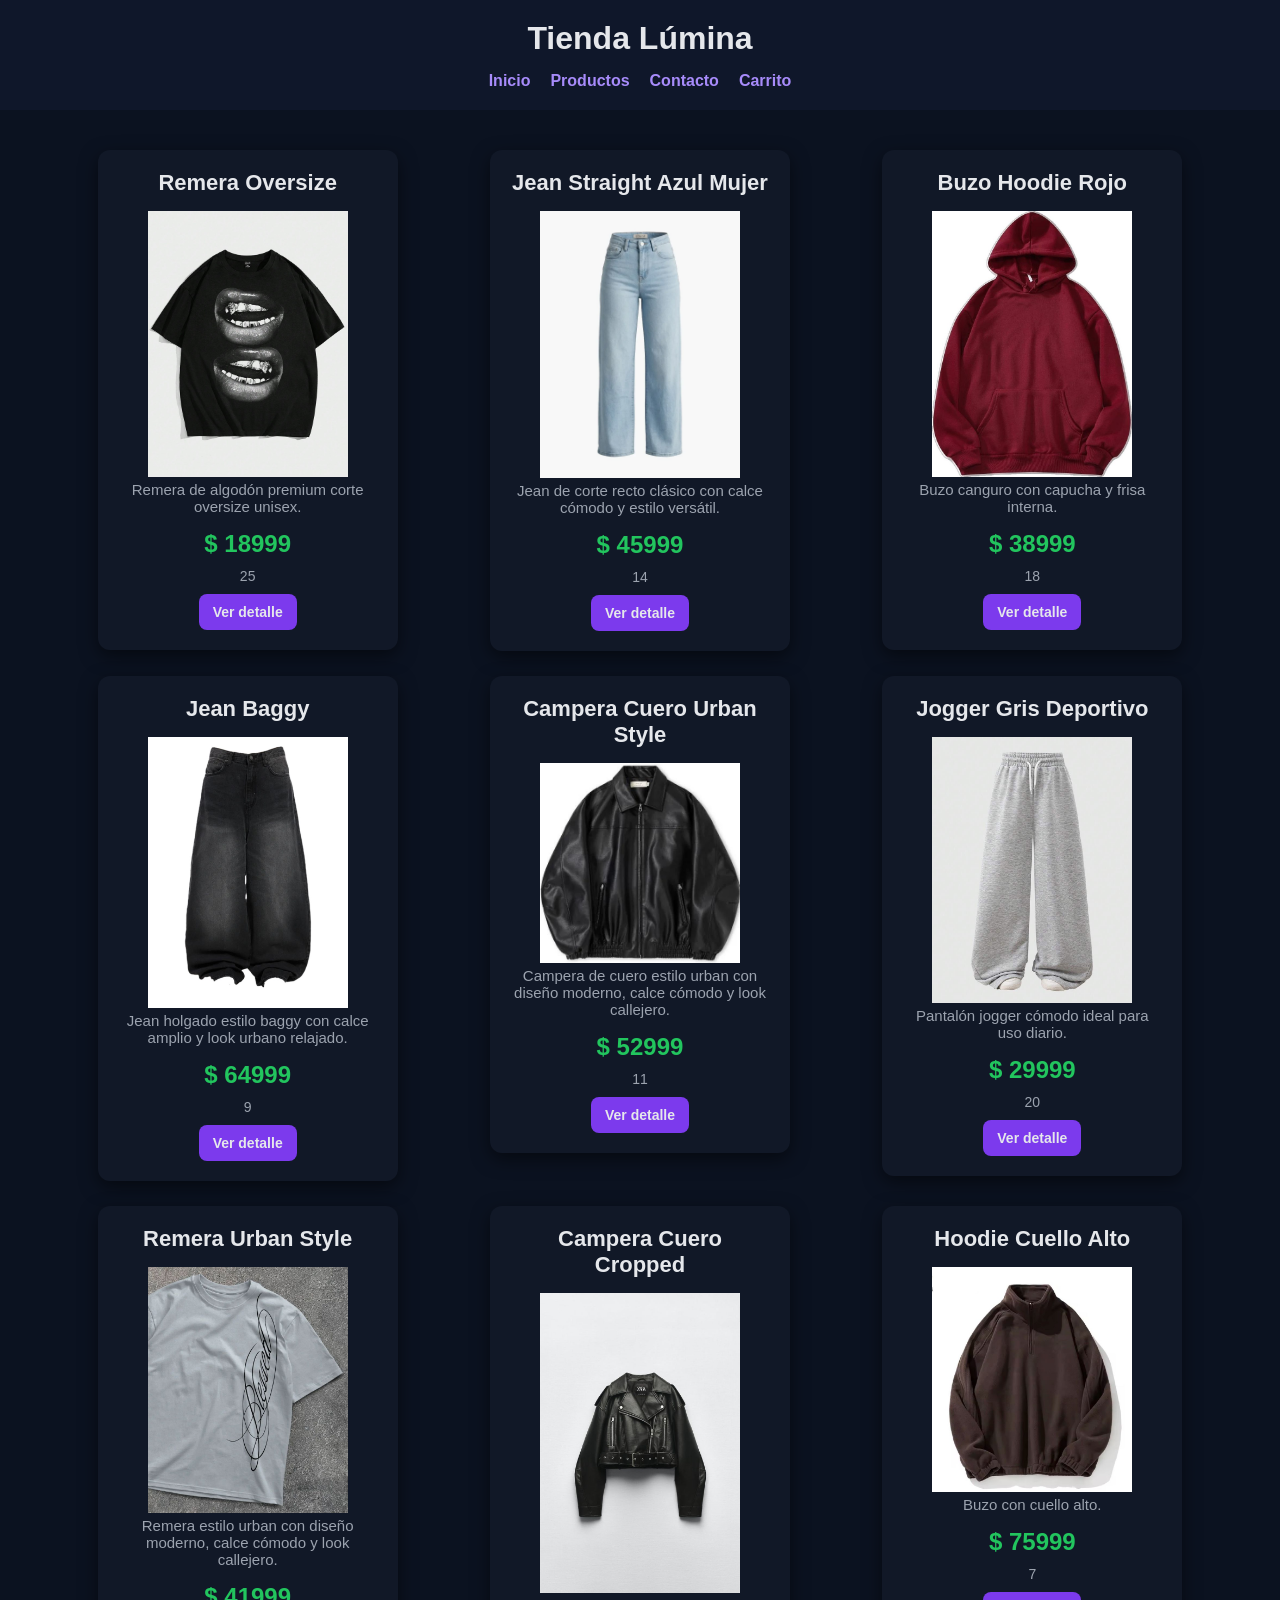
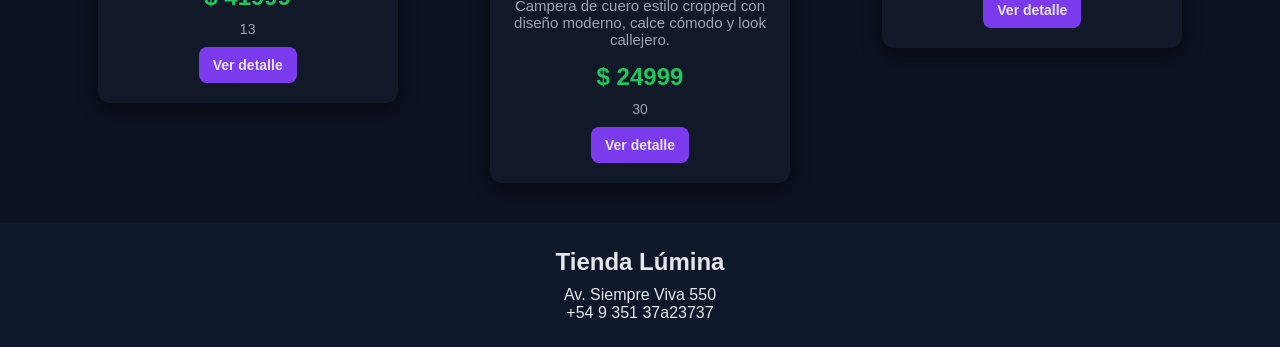
<file: index.html>
<!DOCTYPE html>
<html lang="en">
<head>
    <meta charset="UTF-8">
    <meta name="viewport" content="width=device-width, initial-scale=1.0">
    <title>Carrito</title>
    <link rel="stylesheet" href="estilos.css">
    
</head>
<body>

    <header>
        <h1>Tienda Lúmina</h1>
        <nav>
            <ul>
                <li><a href="index.html">Inicio</a></li>
                <li><a href="productos.html">Productos</a></li>
                <li><a href="contacto.html">Contacto</a></li>
                <li><a href="carrito.html">Carrito</a></li>
            </ul>
        </nav>
    </header>

        <main id="boxproductos">
       
    </main>
    <footer> 
        <h2>Tienda Lúmina</h2>
        <p>Av. Siempre Viva 550</p>
        <p>+54 9 351 37a23737</p>
    </footer>


    <script src="cargarproductos.js"></script>

    
</body>
</html>
</file>
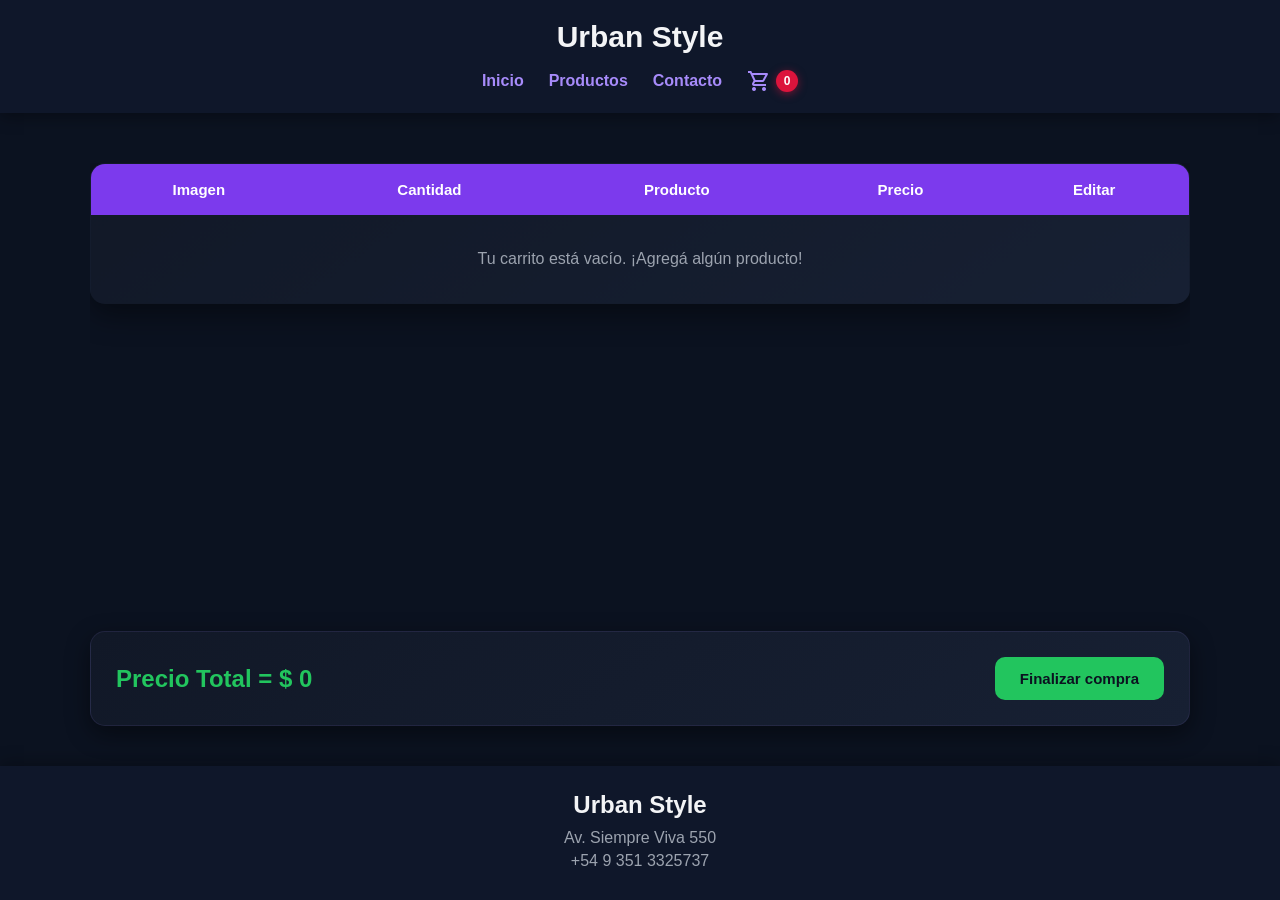
<file: carrito.html>
<!DOCTYPE html>
<html lang="es">
<head>
    <meta charset="UTF-8">
    <meta name="viewport" content="width=device-width, initial-scale=1.0">
    <title>Carrito | Urban Style</title>
    <link rel="stylesheet" href="carrito.css">
    <link rel="stylesheet" href="https://fonts.googleapis.com/css2?family=Material+Symbols+Outlined:opsz,wght,FILL,GRAD@20..48,100..700,0..1,-50..200&icon_names=shopping_cart" />
</head>
<body>
    <header>
        <h1>Urban Style</h1>
        <nav>
            <ul>
                <li><a href="index.html">Inicio</a></li>
                <li><a href="productos.html">Productos</a></li>
                <li><a href="contacto.html">Contacto</a></li>
                <li class="cart-link">
                    <a href="carrito.html">
                        <span class="material-symbols-outlined">shopping_cart</span>
                        <span id="contadorcarrito">0</span>
                    </a>
                </li>
            </ul>
        </nav>
    </header>
    <main>
        <table>
            <thead>
                <tr>
                    <th>Imagen</th>
                    <th>Cantidad</th>
                    <th>Producto</th>
                    <th>Precio</th>
                    <th>Editar</th>
                </tr>
            </thead>
            <tbody id="lista">
            </tbody>
        </table>
    </main>
    <div class="carrito-resumen">
        <h3 id="totalapagar">
            Precio Total = $ 0
        </h3>
        <button id="finalizarcompra" class="btn btn-primary" type="button" onclick="finalizarCompra()">
            Finalizar compra
        </button>
    </div>
    <footer> 
        <h2>Urban Style</h2>
        <p>Av. Siempre Viva 550</p>
        <p>+54 9 351 3325737</p>
    </footer>

    <script src="carrito.js"></script>
</body>
</html>
</file>
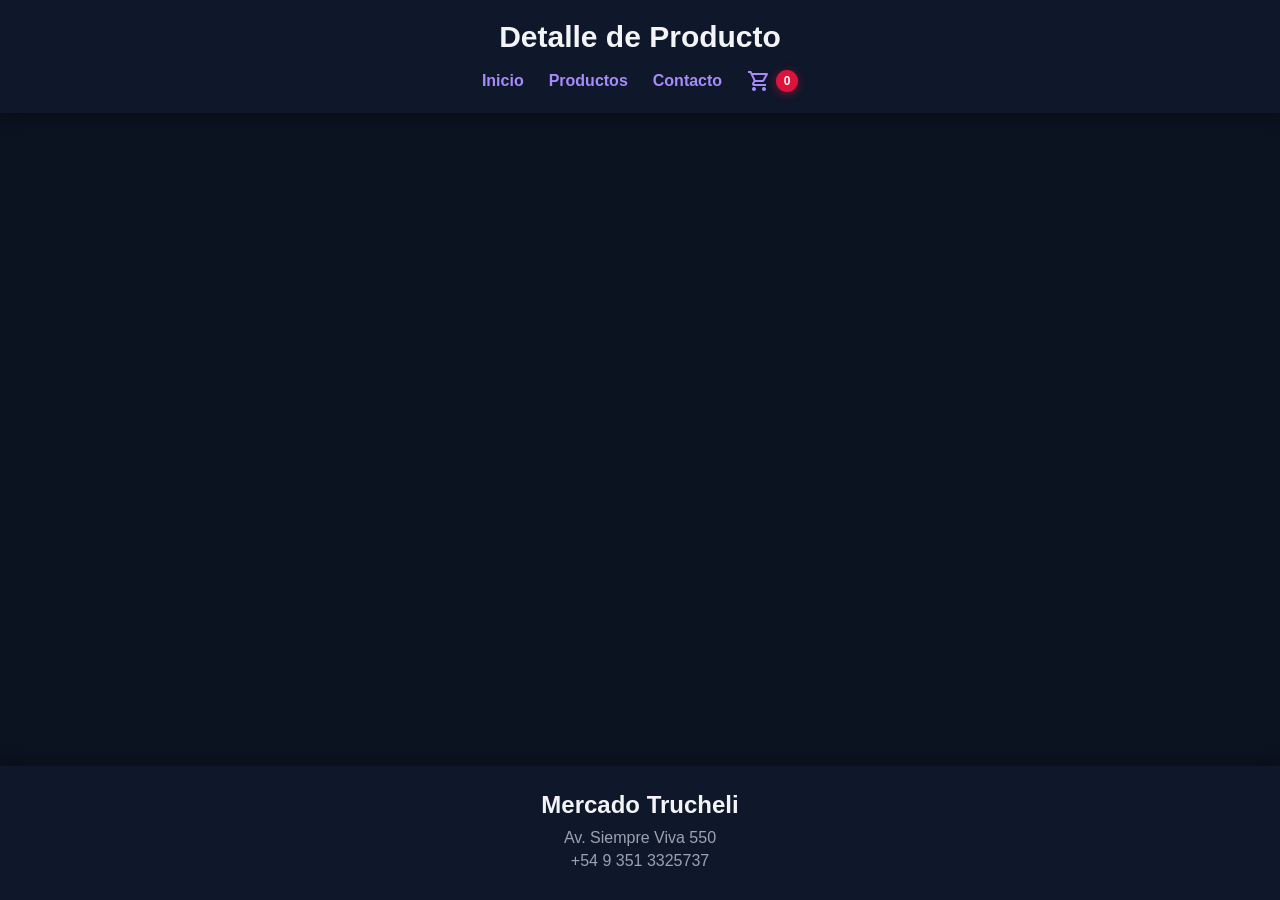
<file: detalle.html>
<!DOCTYPE html>
<html lang="en">
<head>
    <meta charset="UTF-8">
    <meta name="viewport" content="width=device-width, initial-scale=1.0">
    <title>Mercado Pago - Detalle de Producto</title>
    <link rel="stylesheet" href="detalle.css">
    <link rel="stylesheet" href="https://fonts.googleapis.com/css2?family=Material+Symbols+Outlined:opsz,wght,FILL,GRAD@20..48,100..700,0..1,-50..200&icon_names=shopping_cart" />
</head>
<body>
    <header>
        <h1>Detalle de Producto</h1>
        <nav>
            <ul>
                <li><a href="index.html">Inicio</a></li>
                <li><a href="productos.html">Productos</a></li>
                <li><a href="contacto.html">Contacto</a></li>
                <li class="cart-link">
                    <a href="carrito.html">
                        <span class="material-symbols-outlined">shopping_cart</span>
                        <span id="contadorcarrito">0</span>
                    </a>
                </li>
            </ul>
        </nav>
    </header>
    <main id="boxproductos" class="main-detalle">

    </main>
    <footer> 
        <h2>Mercado Trucheli</h2>
        <p>Av. Siempre Viva 550</p>
        <p>+54 9 351 3325737</p>
    </footer>

    <script src="detalle.js"></script>
</body>
</html>
</file>
<file: estilos.css>
* {
  margin: 0;
  padding: 0;
  box-sizing: border-box;
}

/* BODY */
body {
  font-family: Arial, Helvetica, sans-serif;
  background-color: #0b1220;
  color: #e5e7eb;
}

/* HEADER */
header {
  background-color: #0f172a;
  color: #e5e7eb;
  padding: 20px;
  text-align: center;
}

header h1 {
  margin-bottom: 15px;
}

/* NAV */
nav ul {
  display: flex;
  justify-content: center;
  gap: 20px;
  list-style: none;
}

nav a {
  text-decoration: none;
  color: #a78bfa;
  font-weight: bold;
  transition: 0.3s;
}

nav a:hover {
  color: #7c3aed;
}

/* CONTENEDOR PRODUCTOS */
#boxproductos {
  width: 90%;
  margin: 40px auto;
  display: grid;
  grid-template-columns: repeat(3, 1fr);
  gap: 25px;

  justify-items: center;
  align-items: start;
}



/* CARD PRODUCTO (SIN CAMBIAR ESTRUCTURA) */
#boxproducto {
  background-color: #111827;
  width: 300px;
  border-radius: 12px;
  padding: 20px;
  box-shadow: 0px 6px 18px rgba(0, 0, 0, 0.5);
  text-align: center;
  transition: 0.2s ease;
}

#boxproducto:hover {
  transform: translateY(-3px);
  box-shadow: 0px 10px 25px rgba(0, 0, 0, 0.65);
}

/* TITULO */
#nombre {
  font-size: 22px;
  margin-bottom: 15px;
  color: #e5e7eb;
}

/* IMAGEN (solo mejora estética) */
#imgproducto {
  width: 100%;
  height: 220px;
  object-fit: cover;
  border-radius: 10px;
  margin-bottom: 15px;
}

/* DETALLE */
#detalle {
  font-size: 15px;
  margin-bottom: 15px;
  color: #9ca3af;
}

/* PRECIO */
#precio {
  color: #22c55e;
  font-size: 24px;
  margin-bottom: 10px;
}

/* STOCK */
#stock {
  font-size: 14px;
  color: #9ca3af;
  margin-bottom: 10px;
}

/* CONTADOR (NO TOCO TU JS NI IDS) */
#btncontador {
  display: flex;
  justify-content: center;
  align-items: center;
  gap: 10px;
  margin: 10px 0;
}

#btncontador button {
  background-color: #7c3aed;
  color: #e5e7eb;
  border: none;
  padding: 8px 12px;
  border-radius: 8px;
  cursor: pointer;
  transition: 0.2s;
}

#btncontador button:hover {
  background-color: #5b21b6;
}

#cantidad {
  font-size: 18px;
  font-weight: bold;
  min-width: 25px;
}

/* BOTÓN AGREGAR (NO CAMBIO ID) */
#btnagregar {
  width: 100%;
  margin-top: 15px;
  background-color: #22c55e;
  color: #0b1220;
  font-weight: bold;
  padding: 12px;
  border-radius: 10px;
  border: none;
  cursor: pointer;
  transition: 0.2s;
}

#btnagregar:hover {
  background-color: #16a34a;
}

/* FOOTER */
footer {
  background-color: #0f172a;
  color: #e5e7eb;
  text-align: center;
  padding: 25px;
  margin-top: 40px;
}

footer h2 {
  margin-bottom: 10px;
}

/* RESPONSIVE */
@media (max-width: 768px) {
  nav ul {
    flex-direction: column;
    gap: 10px;
  }

  #boxproducto {
    width: 90%;
  }
}

/* BOTÓN VER DETALLE (solo estilo, no toca función) */
#btdetalle,
button {
  background-color: #7c3aed;
  color: #e5e7eb;
  border: none;
  padding: 10px 14px;
  border-radius: 8px;
  cursor: pointer;
  font-size: 14px;
  font-weight: bold;
  transition: all 0.2s ease;
}

/* hover lindo */
#btdetalle:hover,
button:hover {
  background-color: #5b21b6;
  transform: translateY(-2px);
}

/* click */
#btdetalle:active,
button:active {
  transform: scale(0.97);
}


#contadorcarrito{
  background-color: crimson;
  width: 20px;
}
</file>
<file: carrito.css>
* {
  margin: 0;
  padding: 0;
  box-sizing: border-box;
}


/* =========================================
   BODY
   ========================================= */

body {
  font-family: Arial, Helvetica, sans-serif;

  background-color: #0b1220;

  color: #e5e7eb;

  min-height: 100vh;

  display: flex;
  flex-direction: column;
}


/* =========================================
   HEADER
   ========================================= */

header {
  background-color: #0f172a;

  color: #e5e7eb;

  padding: 20px;

  text-align: center;

  box-shadow: 0 4px 15px rgba(0, 0, 0, 0.35);
}

header h1 {
  font-size: 30px;

  margin-bottom: 15px;

  color: #f3f4f6;
}


/* =========================================
   NAV
   ========================================= */

nav ul {
  display: flex;

  justify-content: center;

  align-items: center;

  gap: 25px;

  list-style: none;
}

nav a {
  text-decoration: none;

  color: #a78bfa;

  font-weight: bold;

  transition: 0.3s;
}

nav a:hover {
  color: #8b5cf6;
}


/* =========================================
   ICONO CARRITO
   ========================================= */

.cart-link a {
  display: flex;

  align-items: center;

  justify-content: center;

  gap: 5px;
}

.material-symbols-outlined {
  font-size: 25px;

  color: #a78bfa;

  transition: 0.3s;
}

.cart-link a:hover .material-symbols-outlined {
  color: #8b5cf6;

  transform: scale(1.1);
}


/* =========================================
   CONTADOR DEL CARRITO
   ========================================= */

#contadorcarrito {
  background-color: crimson;

  color: white;

  width: 22px;
  height: 22px;

  display: inline-flex;

  justify-content: center;

  align-items: center;

  border-radius: 50%;

  font-size: 12px;

  font-weight: bold;

  box-shadow: 0 2px 8px rgba(220, 20, 60, 0.5);
}


/* =========================================
   MAIN
   ========================================= */

main {
  width: 90%;

  max-width: 1100px;

  margin: 50px auto;

  flex: 1;

  overflow-x: auto;
}


/* =========================================
   TABLA DEL CARRITO
   ========================================= */

table {
  width: 100%;

  border-collapse: collapse;

  background: linear-gradient(
    145deg,
    #111827,
    #172033
  );

  border-radius: 15px;

  overflow: hidden;

  box-shadow:
    0 10px 30px rgba(0, 0, 0, 0.45);

  border: 1px solid rgba(167, 139, 250, 0.1);
}


/* =========================================
   CABECERA DE LA TABLA
   ========================================= */

thead {
  background-color: #7c3aed;
}

th {
  padding: 17px 15px;

  color: white;

  font-size: 15px;

  text-align: center;
}


/* =========================================
   FILAS
   ========================================= */

tbody tr {
  border-bottom: 1px solid rgba(156, 163, 175, 0.12);

  transition: 0.2s ease;
}

tbody tr:hover {
  background-color: rgba(124, 58, 237, 0.08);
}

tbody tr:last-child {
  border-bottom: none;
}


/* =========================================
   CELDAS
   ========================================= */

td {
  padding: 15px;

  text-align: center;

  color: #d1d5db;

  font-size: 15px;
}


/* =========================================
   IMÁGENES DE PRODUCTOS
   ========================================= */

td img {
  width: 80px;

  height: 80px;

  object-fit: cover;

  border-radius: 10px;

  box-shadow:
    0 4px 10px rgba(0, 0, 0, 0.4);

  transition: 0.2s ease;
}

td img:hover {
  transform: scale(1.08);
}


/* =========================================
   PRECIO
   ========================================= */

td:nth-child(4) {
  color: #22c55e;

  font-weight: bold;

  font-size: 17px;
}


/* =========================================
   BOTONES DE EDITAR
   ========================================= */

td button {
  background-color: #7c3aed;

  color: white;

  border: none;

  padding: 8px 12px;

  border-radius: 8px;

  cursor: pointer;

  font-weight: bold;

  transition: all 0.2s ease;
}

td button:hover {
  background-color: #5b21b6;

  transform: translateY(-2px);
}

td button:active {
  transform: scale(0.95);
}


/* =========================================
   RESUMEN DEL CARRITO
   ========================================= */

.carrito-resumen {
  width: 90%;

  max-width: 1100px;

  margin: 0 auto 40px;

  padding: 25px;

  background: linear-gradient(
    145deg,
    #111827,
    #172033
  );

  border-radius: 15px;

  border: 1px solid rgba(167, 139, 250, 0.1);

  box-shadow:
    0 8px 25px rgba(0, 0, 0, 0.45);

  display: flex;

  justify-content: space-between;

  align-items: center;

  gap: 20px;
}


/* =========================================
   TOTAL
   ========================================= */

#totalapagar {
  color: #22c55e;

  font-size: 24px;

  font-weight: bold;
}


/* =========================================
   BOTÓN FINALIZAR COMPRA
   ========================================= */

#finalizarcompra {
  background-color: #22c55e;

  color: #0b1220;

  border: none;

  padding: 13px 25px;

  border-radius: 10px;

  cursor: pointer;

  font-size: 15px;

  font-weight: bold;

  transition: all 0.2s ease;
}

#finalizarcompra:hover {
  background-color: #16a34a;

  transform: translateY(-3px);

  box-shadow:
    0 7px 20px rgba(34, 197, 94, 0.25);
}

#finalizarcompra:active {
  transform: scale(0.97);
}


/* =========================================
   FOOTER
   ========================================= */

footer {
  background-color: #0f172a;

  color: #e5e7eb;

  text-align: center;

  padding: 25px;

  margin-top: auto;

  box-shadow:
    0 -4px 15px rgba(0, 0, 0, 0.25);
}

footer h2 {
  margin-bottom: 10px;

  color: #f3f4f6;
}

footer p {
  color: #9ca3af;

  margin: 5px 0;
}


/* =========================================
   TABLET
   ========================================= */

@media (max-width: 768px) {

  header h1 {
    font-size: 25px;
  }

  nav ul {
    flex-direction: column;

    gap: 12px;
  }

  main {
    width: 95%;

    margin: 30px auto;
  }

  .carrito-resumen {
    width: 95%;

    flex-direction: column;

    text-align: center;

    margin-bottom: 30px;
  }

  #finalizarcompra {
    width: 100%;
  }

}


/* =========================================
   CELULAR
   ========================================= */

@media (max-width: 500px) {

  header {
    padding: 15px;
  }

  header h1 {
    font-size: 22px;
  }

  table {
    min-width: 650px;
  }

  th,
  td {
    padding: 12px 8px;

    font-size: 13px;
  }

  td img {
    width: 60px;

    height: 60px;
  }

  .carrito-resumen {
    padding: 20px 15px;
  }

  #totalapagar {
    font-size: 20px;
  }

}

/* CONTROLES DE CANTIDAD (+ y -) */
.controles-cantidad {
  display: inline-flex;
  align-items: center;
  justify-content: center;
  gap: 12px;
}

.btn-cantidad {
  width: 34px;
  height: 34px;
  padding: 0;
  display: inline-flex;
  align-items: center;
  justify-content: center;
  border-radius: 10px;
  background: #7c3aed;
  color: #ffffff;
  font-size: 22px;
  line-height: 1;
  box-shadow: 0 3px 10px rgba(124, 58, 237, 0.25);
}

.btn-cantidad:hover {
  background: #6d28d9;
  transform: translateY(-2px);
}

.cantidad-producto {
  min-width: 20px;
  color: #f3f4f6;
  font-size: 16px;
  font-weight: 700;
}

/* BOTÓN ELIMINAR */
.btn-eliminar {
  background: #dc2626;
  color: #ffffff;
  padding: 9px 14px;
  border-radius: 9px;
  font-size: 13px;
  font-weight: 700;
  border: none;
  cursor: pointer;
  transition: all 0.2s ease;
}

.btn-eliminar:hover {
  background: #b91c1c;
  transform: translateY(-2px);
  box-shadow: 0 5px 14px rgba(220, 38, 38, 0.25);
}

.btn-eliminar:active,
.btn-cantidad:active {
  transform: scale(0.96);
}

.carrito-vacio {
  padding: 35px;
  color: #9ca3af;
  font-size: 16px;
  text-align: center;
}

/* Evita que los estilos generales de botones pisen los botones específicos */
td .btn-cantidad,
td .btn-eliminar {
  border: none;
}

#finalizarcompra:disabled {
  opacity: 0.55;
  cursor: not-allowed;
  transform: none;
}

@media (max-width: 500px) {
  .controles-cantidad {
    gap: 7px;
  }

  .btn-cantidad {
    width: 30px;
    height: 30px;
  }

  .btn-eliminar {
    padding: 8px 10px;
    font-size: 12px;
  }
}
</file>
<file: detalle.css>
* {
  margin: 0;
  padding: 0;
  box-sizing: border-box;
}


/* =========================================
   BODY
   ========================================= */

body {
  font-family: Arial, Helvetica, sans-serif;

  background-color: #0b1220;

  color: #e5e7eb;

  min-height: 100vh;

  display: flex;
  flex-direction: column;
}


/* =========================================
   HEADER
   ========================================= */

header {
  background-color: #0f172a;

  color: #e5e7eb;

  padding: 20px;

  text-align: center;

  box-shadow: 0 4px 15px rgba(0, 0, 0, 0.35);
}

header h1 {
  margin-bottom: 15px;

  font-size: 30px;

  color: #f3f4f6;
}


/* =========================================
   NAV
   ========================================= */

nav ul {
  display: flex;

  justify-content: center;

  align-items: center;

  gap: 25px;

  list-style: none;
}

nav a {
  text-decoration: none;

  color: #a78bfa;

  font-weight: bold;

  transition: 0.3s;
}

nav a:hover {
  color: #8b5cf6;
}


/* =========================================
   CARRITO DEL NAV
   ========================================= */

.cart-link a {
  display: flex;

  align-items: center;

  justify-content: center;

  gap: 5px;
}

.material-symbols-outlined {
  font-size: 25px;

  color: #a78bfa;

  transition: 0.3s;
}

.cart-link a:hover .material-symbols-outlined {
  color: #8b5cf6;

  transform: scale(1.1);
}


/* =========================================
   CONTADOR DEL CARRITO
   ========================================= */

#contadorcarrito {
  background-color: crimson;

  color: white;

  width: 22px;

  height: 22px;

  display: inline-flex;

  justify-content: center;

  align-items: center;

  border-radius: 50%;

  font-size: 12px;

  font-weight: bold;

  box-shadow: 0 2px 8px rgba(220, 20, 60, 0.5);
}


/* =========================================
   CONTENEDOR DEL DETALLE
   ========================================= */

#boxproductos.main-detalle {
  width: 90%;

  max-width: 1000px;

  margin: 50px auto;

  flex: 1;

  display: flex;

  justify-content: center;

  align-items: center;
}


/* =========================================
   CARD DEL DETALLE
   ========================================= */

#boxproductos.main-detalle > div {
  width: 100%;

  max-width: 850px;

  background: linear-gradient(
    145deg,
    #111827,
    #172033
  );

  border-radius: 20px;

  padding: 35px;

  box-shadow:
    0 10px 35px rgba(0, 0, 0, 0.55),
    0 0 25px rgba(124, 58, 237, 0.08);

  border: 1px solid rgba(167, 139, 250, 0.12);

  text-align: center;

  transition: 0.3s ease;
}

#boxproductos.main-detalle > div:hover {
  transform: translateY(-5px);

  box-shadow:
    0 15px 40px rgba(0, 0, 0, 0.65),
    0 0 25px rgba(124, 58, 237, 0.15);
}


/* =========================================
   TITULO DEL PRODUCTO
   ========================================= */

#boxproductos h2 {
  font-size: 32px;

  color: #f3f4f6;

  margin-bottom: 25px;
}


/* =========================================
   IMAGEN DEL PRODUCTO
   ========================================= */

#boxproductos img {
  width: 350px;

  height: 350px;

  object-fit: cover;

  border-radius: 15px;

  margin-bottom: 25px;

  box-shadow:
    0 8px 20px rgba(0, 0, 0, 0.45);

  transition: 0.3s ease;
}

#boxproductos img:hover {
  transform: scale(1.03);

  box-shadow:
    0 10px 25px rgba(124, 58, 237, 0.25);
}


/* =========================================
   DESCRIPCIÓN
   ========================================= */

#boxproductos p {
  font-size: 17px;

  line-height: 1.6;

  color: #9ca3af;

  margin-bottom: 15px;
}


/* =========================================
   PRECIO
   ========================================= */

#boxproductos h3 {
  color: #22c55e;

  font-size: 30px;

  margin: 20px 0;

  font-weight: bold;
}


/* =========================================
   STOCK
   ========================================= */

#boxproductos #stock {
  color: #d1d5db;

  font-size: 15px;

  margin-bottom: 20px;
}


/* =========================================
   CONTADOR
   ========================================= */

#btncontador {
  display: flex;

  justify-content: center;

  align-items: center;

  gap: 15px;

  margin: 20px 0;
}

#btncontador button {
  background-color: #7c3aed;

  color: white;

  border: none;

  padding: 10px 16px;

  border-radius: 8px;

  cursor: pointer;

  font-size: 18px;

  font-weight: bold;

  transition: 0.2s;
}

#btncontador button:hover {
  background-color: #5b21b6;

  transform: translateY(-2px);
}

#cantidad {
  font-size: 20px;

  font-weight: bold;

  min-width: 30px;

  color: #e5e7eb;
}


/* =========================================
   BOTÓN AGREGAR AL CARRITO
   ========================================= */

#btnagregar {
  width: 100%;

  max-width: 400px;

  margin: 15px auto 0;

  display: block;

  background-color: #22c55e;

  color: #0b1220;

  font-weight: bold;

  font-size: 16px;

  padding: 14px 20px;

  border-radius: 10px;

  border: none;

  cursor: pointer;

  transition: all 0.2s ease;
}

#btnagregar:hover {
  background-color: #16a34a;

  transform: translateY(-3px);

  box-shadow:
    0 7px 20px rgba(34, 197, 94, 0.25);
}

#btnagregar:active {
  transform: scale(0.97);
}


/* =========================================
   BOTONES GENERALES
   ========================================= */

button {
  font-family: Arial, Helvetica, sans-serif;
}


/* =========================================
   FOOTER
   ========================================= */

footer {
  background-color: #0f172a;

  color: #e5e7eb;

  text-align: center;

  padding: 25px;

  margin-top: auto;

  box-shadow:
    0 -4px 15px rgba(0, 0, 0, 0.25);
}

footer h2 {
  margin-bottom: 10px;

  color: #f3f4f6;
}

footer p {
  color: #9ca3af;

  margin: 5px 0;
}


/* =========================================
   RESPONSIVE - TABLET
   ========================================= */

@media (max-width: 768px) {

  header h1 {
    font-size: 25px;
  }

  nav ul {
    flex-direction: column;

    gap: 12px;
  }

  #boxproductos.main-detalle {
    width: 95%;

    margin: 30px auto;
  }

  #boxproductos.main-detalle > div {
    padding: 25px 20px;
  }

  #boxproductos h2 {
    font-size: 26px;
  }

  #boxproductos img {
    width: 280px;

    height: 280px;
  }
}


/* =========================================
   RESPONSIVE - CELULAR
   ========================================= */

@media (max-width: 450px) {

  header {
    padding: 15px;
  }

  header h1 {
    font-size: 22px;
  }

  #boxproductos.main-detalle {
    margin: 20px auto;
  }

  #boxproductos.main-detalle > div {
    padding: 20px 15px;

    border-radius: 15px;
  }

  #boxproductos h2 {
    font-size: 23px;

    margin-bottom: 20px;
  }

  #boxproductos img {
    width: 220px;

    height: 220px;
  }

  #boxproductos p {
    font-size: 15px;
  }

  #boxproductos h3 {
    font-size: 26px;
  }

  #btnagregar {
    font-size: 15px;
  }

  footer {
    padding: 20px 10px;
  }
}

/* CONTROLES DE CANTIDAD DEL DETALLE (+ y -)
   Los botones del HTML están dentro de #boxcontador. */
#boxcontador {
  display: flex;
  justify-content: center;
  align-items: center;
  gap: 16px;
  margin: 22px auto;
}

#boxcontador button {
  width: 42px;
  height: 42px;
  display: inline-flex;
  justify-content: center;
  align-items: center;
  padding: 0;
  border: 2px solid #22c55e;
  border-radius: 12px;
  background: #22c55e;
  color: #0b1220;
  font-size: 25px;
  font-weight: 800;
  line-height: 1;
  cursor: pointer;
  box-shadow: 0 4px 12px rgba(34, 197, 94, 0.22);
  transition: background 0.2s ease, transform 0.2s ease, box-shadow 0.2s ease;
}

#boxcontador button:hover {
  background: #16a34a;
  border-color: #16a34a;
  transform: translateY(-2px);
  box-shadow: 0 7px 16px rgba(34, 197, 94, 0.3);
}

#boxcontador button:active {
  transform: scale(0.94);
}

#boxcontador #contador {
  min-width: 28px;
  margin: 0;
  color: #f3f4f6;
  font-size: 19px;
  font-weight: 700;
  text-align: center;
}

@media (max-width: 450px) {
  #boxcontador button {
    width: 40px;
    height: 40px;
  }
}
</file>
